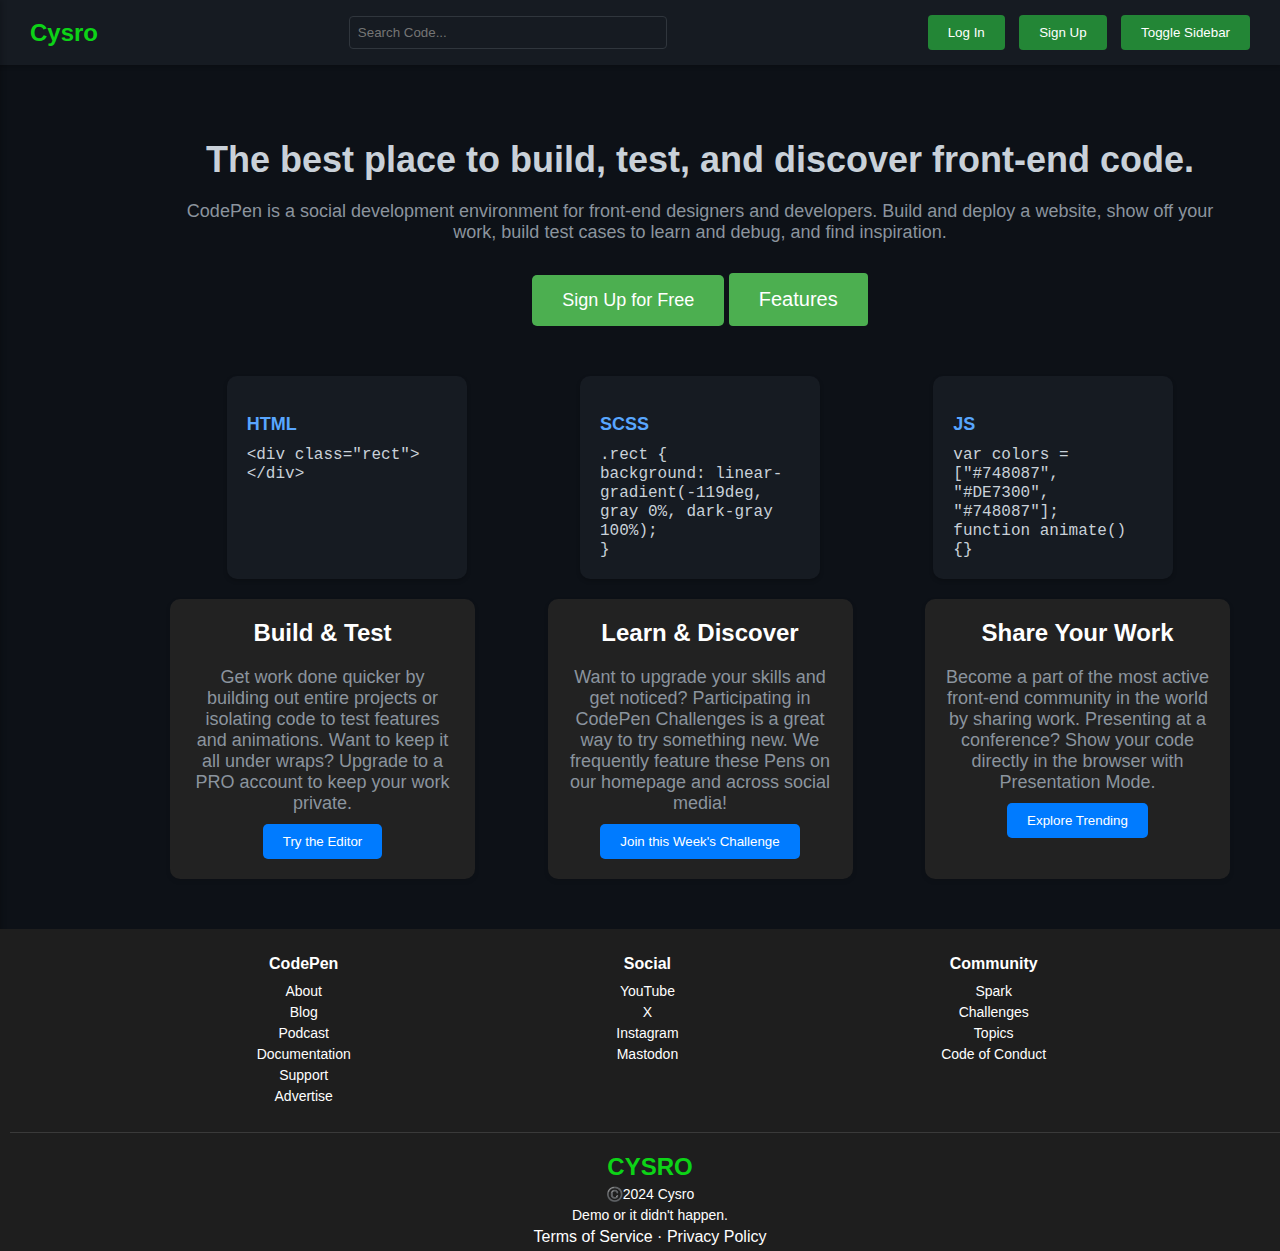
<file: index.html>
<!DOCTYPE html>
<html lang="en">
<head>
    <meta charset="UTF-8">
    <meta name="viewport" content="width=device-width, initial-scale=1.0">
    <title>Cysro Tool</title>
    <link rel="stylesheet" href="style.css">
</head>

<body>

    <!-- Navigation Bar -->
    <nav class="navbar">
        <div class="logo">Cysro</div>
        <input type="text" class="search-bar" placeholder="Search Code...">
        <div class="nav-buttons">
            
          <button class="login">Log In</button>
          <button class="signup">Sign Up</button>
          <button class="toggle-sidebar">Toggle Sidebar</button> <!-- Add this button -->
        </div>
      </nav>

    <!-- Sidebar -->
    <aside class="sidebar">
        <ul>
            <li><a href="#">Start Coding</a></li>
            <li><a href="#">Search Pens</a></li>
            <li><a href="#">Challenges</a></li>
            <li><a href="#">Spark</a></li>
            <li><a href="#">Pro</a></li>
        </ul>
    </aside>

    <!-- Main Content -->
<main class="hero">
    <h1>The best place to build, test, and discover front-end code.</h1>
    <p>CodePen is a social development environment for front-end designers and developers. Build and deploy a website, show off your work, build test cases to learn and debug, and find inspiration.</p>
    <button class="signup-free">Sign Up for Free</button>
    <div class="dropdown">
        <button class="dropdown-button">Features</button>
        <div class="dropdown-content">
            <a href="#">Static and Dynamic</a>
            <a href="#">Fussing</a>
            <a href="#">Mutation Testing</a>
            <a href="#">Code Coverage</a>
        </div>
    </div>
    <div class="code-snippets">
        <div class="snippet html-snippet">
            <h3>HTML</h3>
            <code>&lt;div class="rect"&gt;&lt;/div&gt;</code>
        </div>
        <div class="snippet scss-snippet">
            <h3>SCSS</h3>
            <code>.rect {<br>background: linear-gradient(-119deg, gray 0%, dark-gray 100%);<br>}</code>
        </div>
        <div class="snippet js-snippet">
            <h3>JS</h3>
            <code>var colors = ["#748087", "#DE7300", "#748087"];<br>function animate() {}</code>
        </div>
    </div>
    <div class="boxes">
        <div class="box">
          <h2>Build & Test</h2>
          <p>Get work done quicker by building out entire projects or isolating code to test features and animations. Want to keep it all under wraps? Upgrade to a PRO account to keep your work private.</p>
          <button>Try the Editor</button>
        </div>
        <div class="box">
          <h2>Learn & Discover</h2>
          <p>Want to upgrade your skills and get noticed? Participating in CodePen Challenges is a great way to try something new. We frequently feature these Pens on our homepage and across social media!</p>
          <button>Join this Week's Challenge</button>
        </div>
        <div class="box">
          <h2>Share Your Work</h2>
          <p>Become a part of the most active front-end community in the world by sharing work. Presenting at a conference? Show your code directly in the browser with Presentation Mode.</p>
          <button>Explore Trending</button>
        </div>
      </div>
      
</main>


<footer>
  <div class="footer-content">
      <div class="footer-section">
          <h4>CodePen</h4>
          <a href="#">About</a>
          <a href="#">Blog</a>
          <a href="#">Podcast</a>
          <a href="#">Documentation</a>
          <a href="#">Support</a>
          <a href="#">Advertise</a>
      </div>
      <div class="footer-section">
          <h4>Social</h4>
          <a href="#">YouTube</a>
          <a href="#">X</a>
          <a href="#">Instagram</a>
          <a href="#">Mastodon</a>
      </div>
      <div class="footer-section">
          <h4>Community</h4>
          <a href="#">Spark</a>
          <a href="#">Challenges</a>
          <a href="#">Topics</a>
          <a href="#">Code of Conduct</a>
      </div>
  </div>
  <div class="footer-bottom">
      <div class="logo">CYSRO</div>
      <p>©️2024 Cysro</p>
      <p>Demo or it didn't happen.</p>
      <a href="#">Terms of Service</a> · <a href="#">Privacy Policy</a>
  </div>
</footer>


    <script src="script.js"></script>
</body>
</html>
</file>
<file: style.css>
body {
  font-family: 'Segoe UI', Tahoma, Geneva, Verdana, sans-serif;
  margin: 0;
  padding: 0;
  background-color: #0D1117;
  color: #C9D1D9;
  display: flex;
  flex-direction: column;
  height: 100vh;
}

.navbar {
  display: flex;
  justify-content: space-between;
  align-items: center;
  padding: 15px 30px;
  background-color: #161B22;
  box-shadow: 0px 2px 4px rgba(0, 0, 0, 0.2);
}

.logo {
  font-size: 24px;
  font-weight: bold;
  color: #0dd317;
}

.search-bar {
  width: 300px;
  padding: 8px;
  border-radius: 4px;
  border: 1px solid #30363D;
  background-color: #161B22;
  color: #C9D1D9;
}

.nav-buttons button {
  background-color: #238636;
  border: none;
  color: white;
  padding: 10px 20px;
  margin-left: 10px;
  cursor: pointer;
  border-radius: 4px;
  transition: background-color 0.3s ease;
}

.nav-buttons button:hover {
  background-color: #2EA043;
}

.sidebar {
  background-color: #161B22;
  width: 200px;
  padding: 20px;
  position: fixed;
  height: 100%;
  top: 0;
  left: 0;
  box-shadow: 2px 0px 5px rgba(0, 0, 0, 0.2);
}

.sidebar ul {
  list-style-type: none;
  padding: 0;
}

.sidebar ul li {
  margin: 20px 0;
}

.sidebar ul li a {
  color: #d8e0e7;
  text-decoration: none;
  font-size: 18px;
  transition: color 0.3s ease;
}

.sidebar ul li a:hover {
  color: #58A6FF;
}
.sidebar {
  position: fixed;
  top: 0;
  left: 0;
  width: 200px;
  height: 100vh;
  background-color: #100e0e;
  padding: 20px;
  transform: translateX(-100%);
  transition: transform 0.5s ease-in-out;
}

.sidebar.open {
  transform: translateX(0);
}
.hero {
  margin-left: 120px;
  padding: 50px;
  text-align: center;
}

.hero h1 {
  font-size: 36px;
  margin-bottom: 20px;
  color: #C9D1D9;
}

.hero p {
  font-size: 18px;
  margin-bottom: 30px;
  color: #8B949E;
}

.signup-free {
  background-color: #4CAF50;
  border: none;
  color: white;
  padding: 15px 30px;
  font-size: 18px;
  cursor: pointer;
  border-radius: 5px;
  transition: background-color 0.3s ease;
}

.signup-free:hover {
  background-color: #2EA043;
}

.code-snippets {
  display: flex;
  justify-content: space-around;
  margin-top: 50px;
}

.snippet {
  background-color: #161B22;
  padding: 20px;
  border-radius: 10px;
  box-shadow: 0px 2px 4px rgba(0, 0, 0, 0.2);
  width: 200px;
  text-align: left;
  transition: transform 0.3s ease;
}

.snippet:hover {
  transform: translateY(-10px);
}

.snippet h3 {
  font-size: 18px;
  margin-bottom: 10px;
  color: #58A6FF;
}

.snippet code {
  color: #C9D1D9;
  white-space: pre-wrap;
  font-family: 'Courier New', Courier, monospace;
}

footer {
  text-align: center;
  padding: 20px;
  background-color: #161B22;
  color: #8B949E;
  position: relative;
  width: 100%;
  margin-top: auto;
}
.dropdown {
  position: relative;
  display: inline-block;
}

.dropdown-button {
  background-color: #4CAF50; /* Green */
  color: white;
  padding: 15px 30px;
  font-size: 20px;
  border: none;
  cursor: pointer;
  border-radius: 4px;
}

.dropdown-content {
  display: none;
  position: absolute;
  background-color: #201f28;
  min-width: 160px;
  box-shadow: 0px 8px 16px 0px rgba(0,0,0,0.2);
  z-index: 1;
  border-radius: 5px;
}

.dropdown-content a {
  color: rgb(248, 246, 246);
  padding: 12px 16px;
  text-decoration: none;
  display: block;
}

.dropdown-content a:hover {
  background-color: #080707;
}

.dropdown:hover .dropdown-content {
  display: block;
}

.dropdown:hover .dropdown-button {
  background-color: #3e8e41;
}

.boxes {
  display: flex;
  justify-content: space-between;
  margin-top: 20px;
}

.box {
  width: 25%;
  background-color: #222;
  color: white;
  padding: 20px;
  border-radius: 10px;
  box-shadow: 0 2px 5px rgba(0, 0, 0, 0.1);
}

.box h2 {
  margin-top: 0;
}

.box p {
  margin-bottom: 10px;
}

.box button {
  background-color: #007bff;
  color: white;
  padding: 10px 20px;
  border: none;
  border-radius: 5px;
  cursor: pointer;
}
footer {
  background-color: #1e1e1e;
  color: #fff;
  padding: 5px 10px;
}

.footer-content {
  display: flex;
  justify-content: space-evenly;
  flex-wrap: wrap;
  margin-bottom: 10px;
}

.footer-section {
  min-width: 100px;
  margin-bottom: 1%;
}

.footer-section h4 {
  margin-bottom: 10px;
  font-size: 16px;
}

.footer-section a {
  display: block;
  color: #fff;
  text-decoration: none;
  margin-bottom: 5px;
  font-size: 14px;
}

.footer-section a:hover {
  text-decoration: underline;
}

.footer-bottom {
  text-align: center;
  border-top: 1px solid #3a3a3a;
  padding-top: 20px;
}

.footer-bottom .logo {
  font-size: 24px;
  font-weight: bold;
  margin-bottom: 5px;
}

.footer-bottom p {
  margin: 5px 0;
  font-size: 14px;
}

.footer-bottom a {
  color: #fff;
  text-decoration: none;
}

.footer-bottom a:hover {
  text-decoration: underline;
}
</file>
